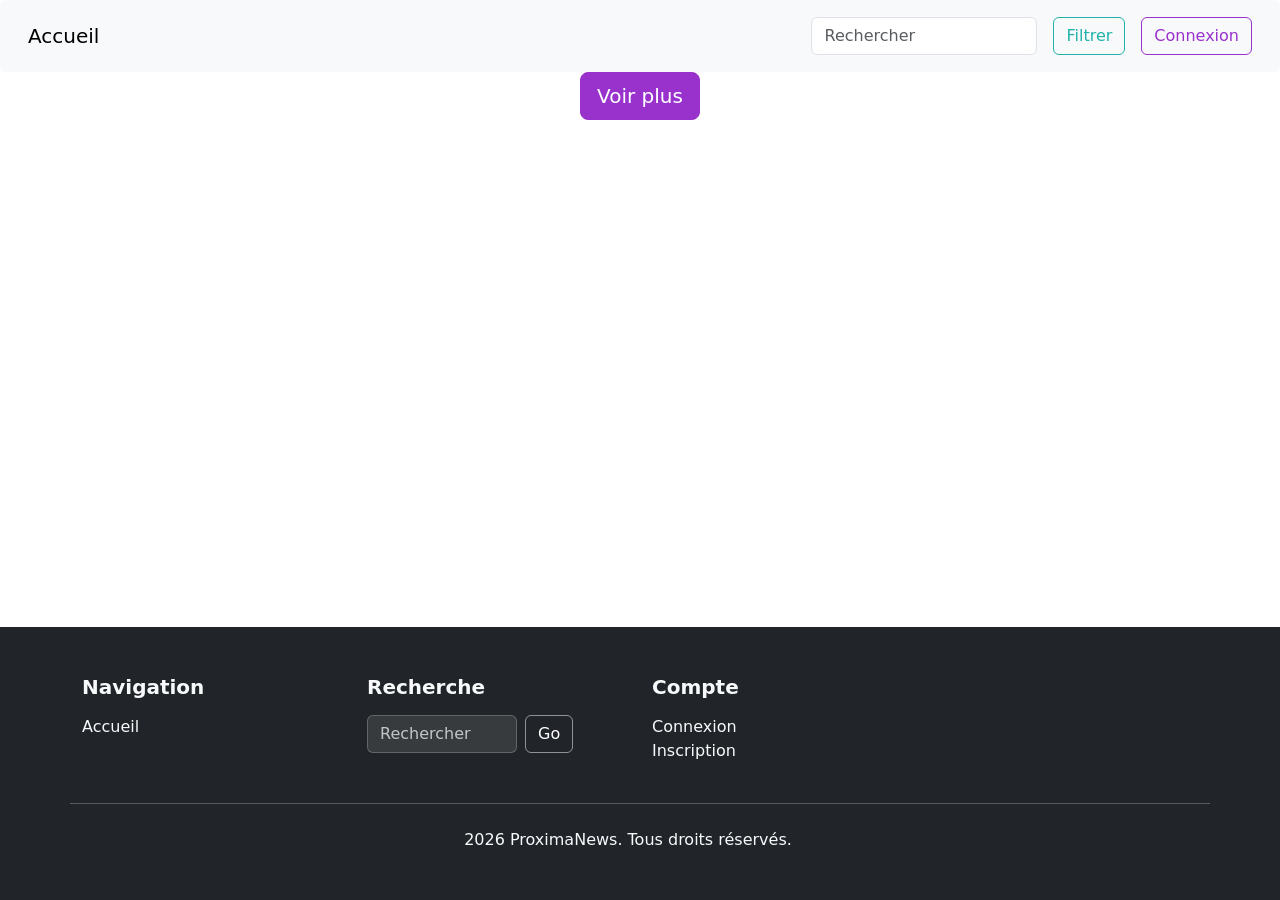
<file: index.html>
<!DOCTYPE html>
<html lang="fr">
<head>
    <meta charset="UTF-8">
    <meta name="viewport" content="width=device-width, initial-scale=1.0">
    <title>Proxima News</title>
    <link href="https://cdn.jsdelivr.net/npm/bootstrap@5.3.8/dist/css/bootstrap.min.css" rel="stylesheet" integrity="sha384-sRIl4kxILFvY47J16cr9ZwB07vP4J8+LH7qKQnuqkuIAvNWLzeN8tE5YBujZqJLB" crossorigin="anonymous">
    <link rel="stylesheet" href="https://cdn.jsdelivr.net/npm/bootstrap-icons@1.11.0/font/bootstrap-icons.css">
    <link rel="stylesheet" href="css/header.css">
    <link rel="stylesheet" href="css/footer.css">
    <link rel="stylesheet" href="css/index.css">
</head>
<body>
    <main>
    <div class="articles">
        <div class="row" id="articles_section">
        <!-- Les articles s'ajoutent ici -->
        </div>
        <div class="text-center mb-4">
            <button class="btn btn-primary btn-lg" id="voir_plus">Voir plus</button>
        </div>
    </div>
    </main>

    <!-- Importation -->
    <script src="https://cdn.jsdelivr.net/npm/bootstrap@5.3.8/dist/js/bootstrap.bundle.min.js" integrity="sha384-8y3rcPP7GbYasOSR8Ip/LGOY348YlIdm0lLDvFVlw2x/0jgT/aWprV2RO6ZR1OoX" crossorigin="anonymous"></script>
    <script type="module" src="JavaScript/header.js"></script>
    <script type="module" src="JavaScript/scaping_article.js"></script>
    <script type="module" src="JavaScript/redirect.js"></script>
    <script type="module" src="JavaScript/research.js"></script>
    <script src="JavaScript/auth.js"></script>
    <script src="JavaScript/footer.js"></script>

</body>
</html>
</file>
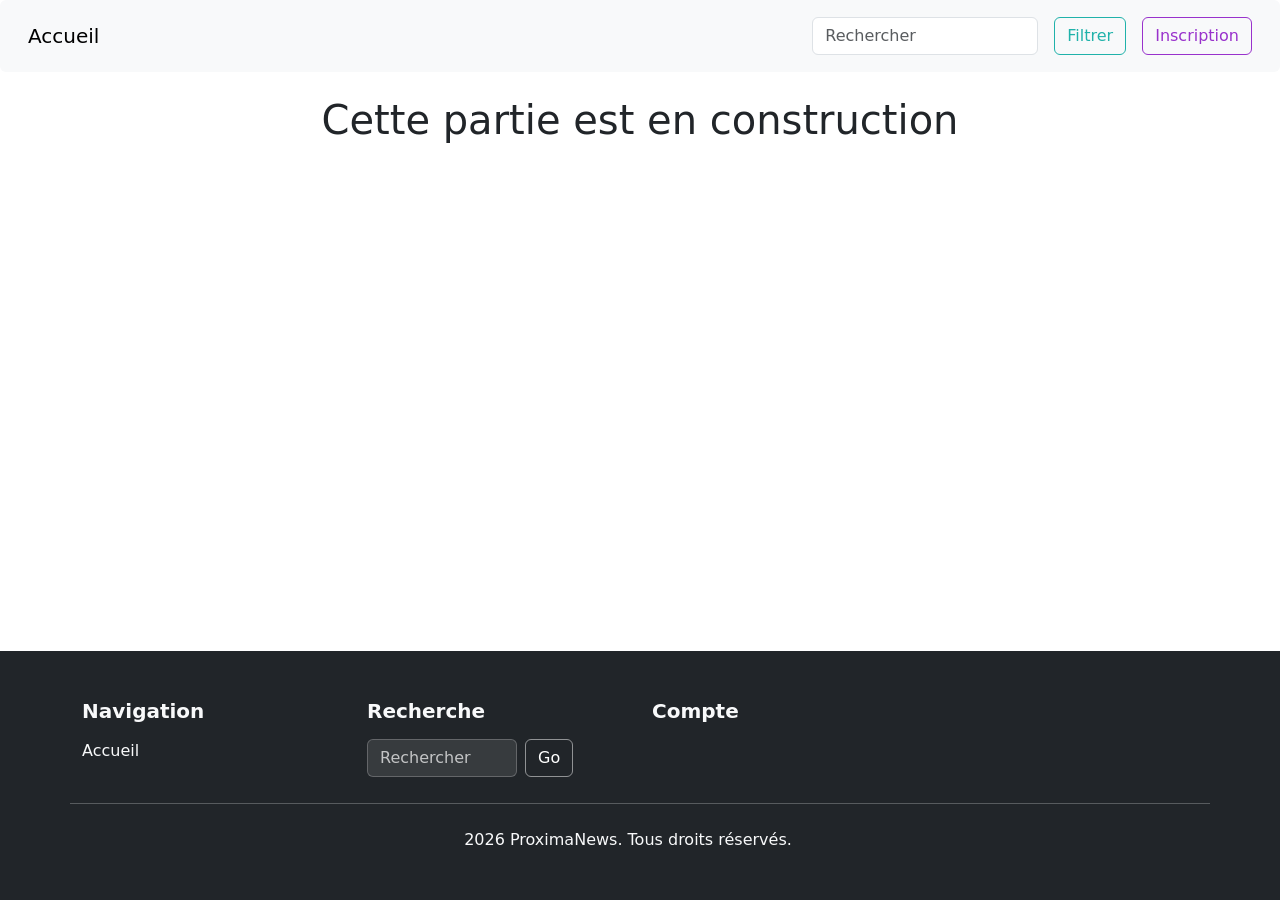
<file: components/construction.html>
<!DOCTYPE html>
<html lang="fr">
<head>
    <meta charset="UTF-8">
    <meta name="viewport" content="width=device-width, initial-scale=1.0">
    <title>Résultats de recherche - Proxima News</title>
    <link href="https://cdn.jsdelivr.net/npm/bootstrap@5.3.8/dist/css/bootstrap.min.css" rel="stylesheet" integrity="sha384-sRIl4kxILFvY47J16cr9ZwB07vP4J8+LH7qKQnuqkuIAvNWLzeN8tE5YBujZqJLB" crossorigin="anonymous">
    <link rel="stylesheet" href="https://cdn.jsdelivr.net/npm/bootstrap-icons@1.11.0/font/bootstrap-icons.css">
    <link rel="stylesheet" href="../css/header.css">
    <link rel="stylesheet" href="../css/footer.css">
    <link rel="stylesheet" href="../css/index.css">
</head>

<body>
    <br>
    <center>
        <h1>Cette partie est en construction</h1>
    </center>

    <!-- Importation -->
    <script src="https://cdn.jsdelivr.net/npm/bootstrap@5.3.8/dist/js/bootstrap.bundle.min.js" integrity="sha384-8y3rcPP7GbYasOSR8Ip/LGOY348YlIdm0lLDvFVlw2x/0jgT/aWprV2RO6ZR1OoX" crossorigin="anonymous"></script>
    <script type="module" src="../JavaScript/header.js"></script>
    <script type="module" src="../JavaScript/scaping_article.js"></script>
    <script type="module" src="../JavaScript/redirect.js"></script>
    <script type="module" src="../JavaScript/research.js"></script>
    <script src="../JavaScript/footer.js"></script>
</body>
</file>
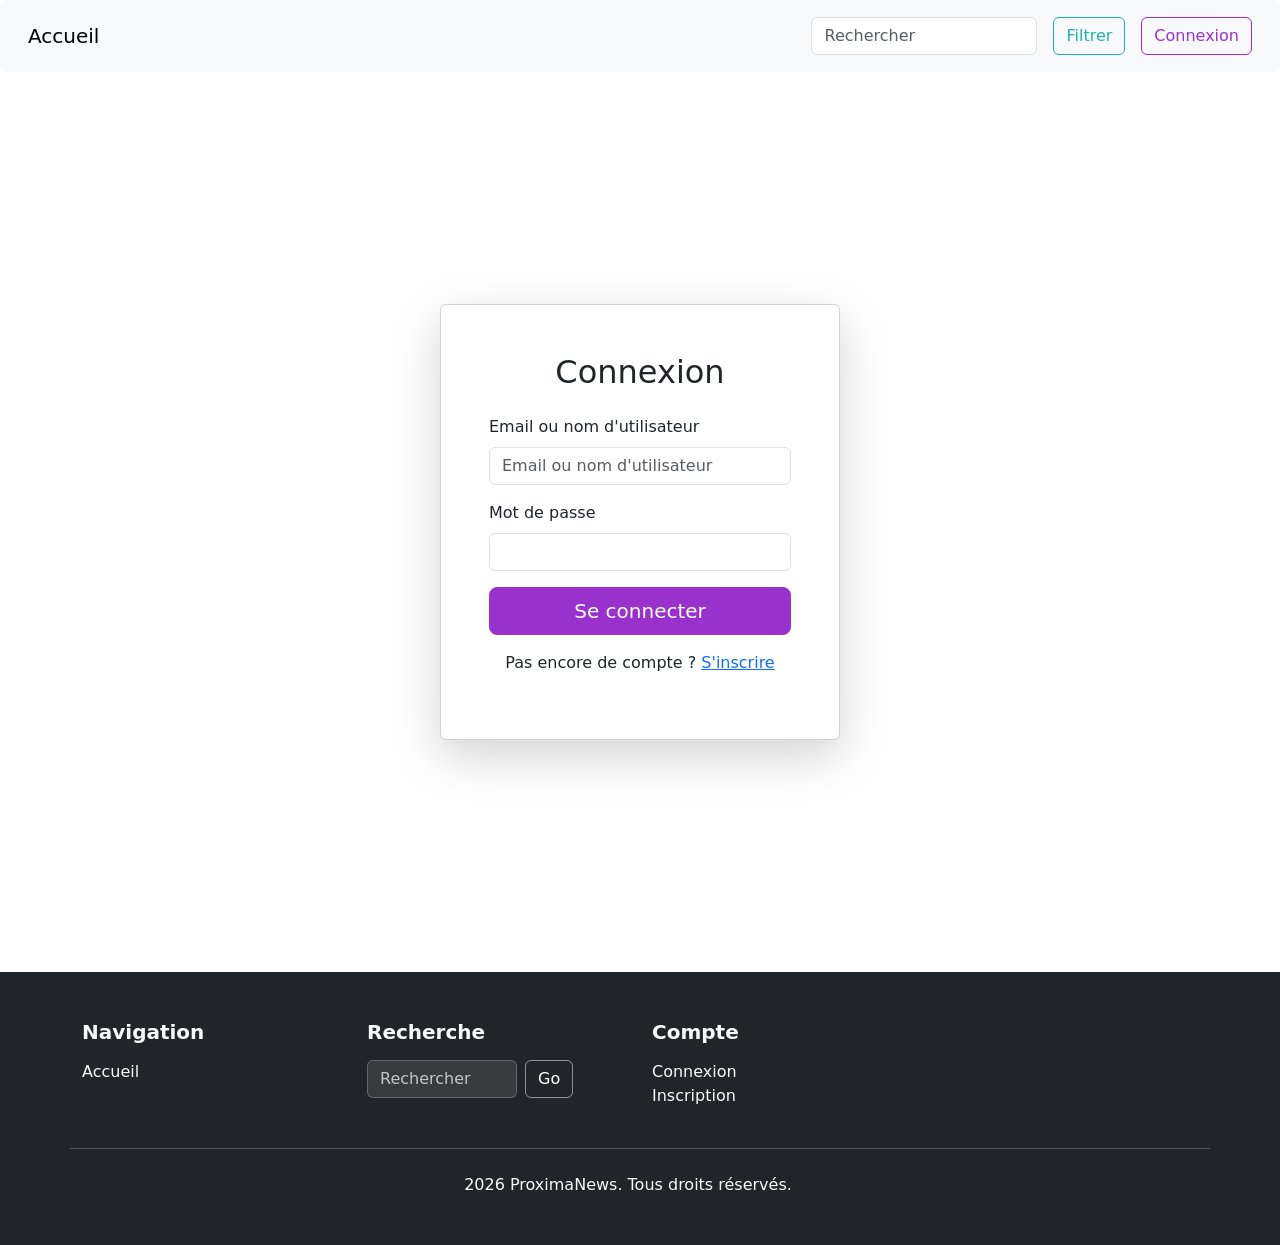
<file: components/favorites.html>
<!DOCTYPE html>
<html lang="fr">
<head>
    <meta charset="UTF-8">
    <meta name="viewport" content="width=device-width, initial-scale=1.0">
    <title>Mes favoris - Proxima News</title>
    <link href="https://cdn.jsdelivr.net/npm/bootstrap@5.3.8/dist/css/bootstrap.min.css" rel="stylesheet" integrity="sha384-sRIl4kxILFvY47J16cr9ZwB07vP4J8+LH7qKQnuqkuIAvNWLzeN8tE5YBujZqJLB" crossorigin="anonymous">
    <link rel="stylesheet" href="https://cdn.jsdelivr.net/npm/bootstrap-icons@1.11.0/font/bootstrap-icons.css">
    <link rel="stylesheet" href="../css/header.css">
    <link rel="stylesheet" href="../css/footer.css">
    <link rel="stylesheet" href="../css/index.css">
</head>
<body>
    <main>
        <div class="container mt-4">

            <!-- Titre + boutons -->
            <div class="d-flex justify-content-between align-items-center mb-4 flex-wrap gap-2">
                <h4 class="mb-0">⭐ Mes articles favoris</h4>
                <div class="d-flex gap-2 flex-wrap">
                    <button class="btn btn-outline-secondary btn-sm" id="btnToggleJSON">{ } Voir le JSON</button>
                    <button class="btn btn-outline-primary btn-sm" id="btnExportJSON">
                        <i class="bi bi-download"></i> Télécharger JSON
                    </button>
                    <button class="btn btn-outline-danger btn-sm" id="btnViderFavoris">
                        <i class="bi bi-trash"></i> Tout supprimer
                    </button>
                </div>
            </div>

            <!-- Viewer JSON (masqué par défaut) -->
            <div id="jsonPanel" style="display:none" class="mb-4">
                <div class="card border-secondary">
                    <div class="card-header bg-dark text-white d-flex justify-content-between">
                        <span><i class="bi bi-braces"></i> favoris.json — contenu actuel</span>
                        <small class="text-muted">Stocké dans localStorage</small>
                    </div>
                    <pre id="jsonViewer" class="card-body bg-dark text-success mb-0"
                         style="max-height:300px; overflow-y:auto; font-size:0.78rem"></pre>
                </div>
            </div>

            <!-- Message si aucun favori -->
            <div id="aucunFavori" class="text-center text-muted py-5" style="display:none">
                <i class="bi bi-star fs-1"></i>
                <p class="mt-3">Aucun article en favori.<br>Ajoutez des articles depuis la page d'accueil.</p>
                <a href="../index.html" class="btn btn-primary mt-2">Retour à l'accueil</a>
            </div>

            <!-- Grille des favoris -->
            <div class="row" id="favoris_section"></div>

        </div>
    </main>

    <script src="https://cdn.jsdelivr.net/npm/bootstrap@5.3.8/dist/js/bootstrap.bundle.min.js" integrity="sha384-FKyoEForCGlyvwx9Hj09JcYn3nv7wiPVlz7YYwJrWVcXK/BmnVDxM+D2scQbITxI" crossorigin="anonymous"></script>
    <script src="../JavaScript/auth.js"></script>
    <script type="module" src="../JavaScript/header.js"></script>
    <script src="../JavaScript/favorites.js"></script>
    <script src="../JavaScript/footer.js"></script>
</body>
</html>
</file>
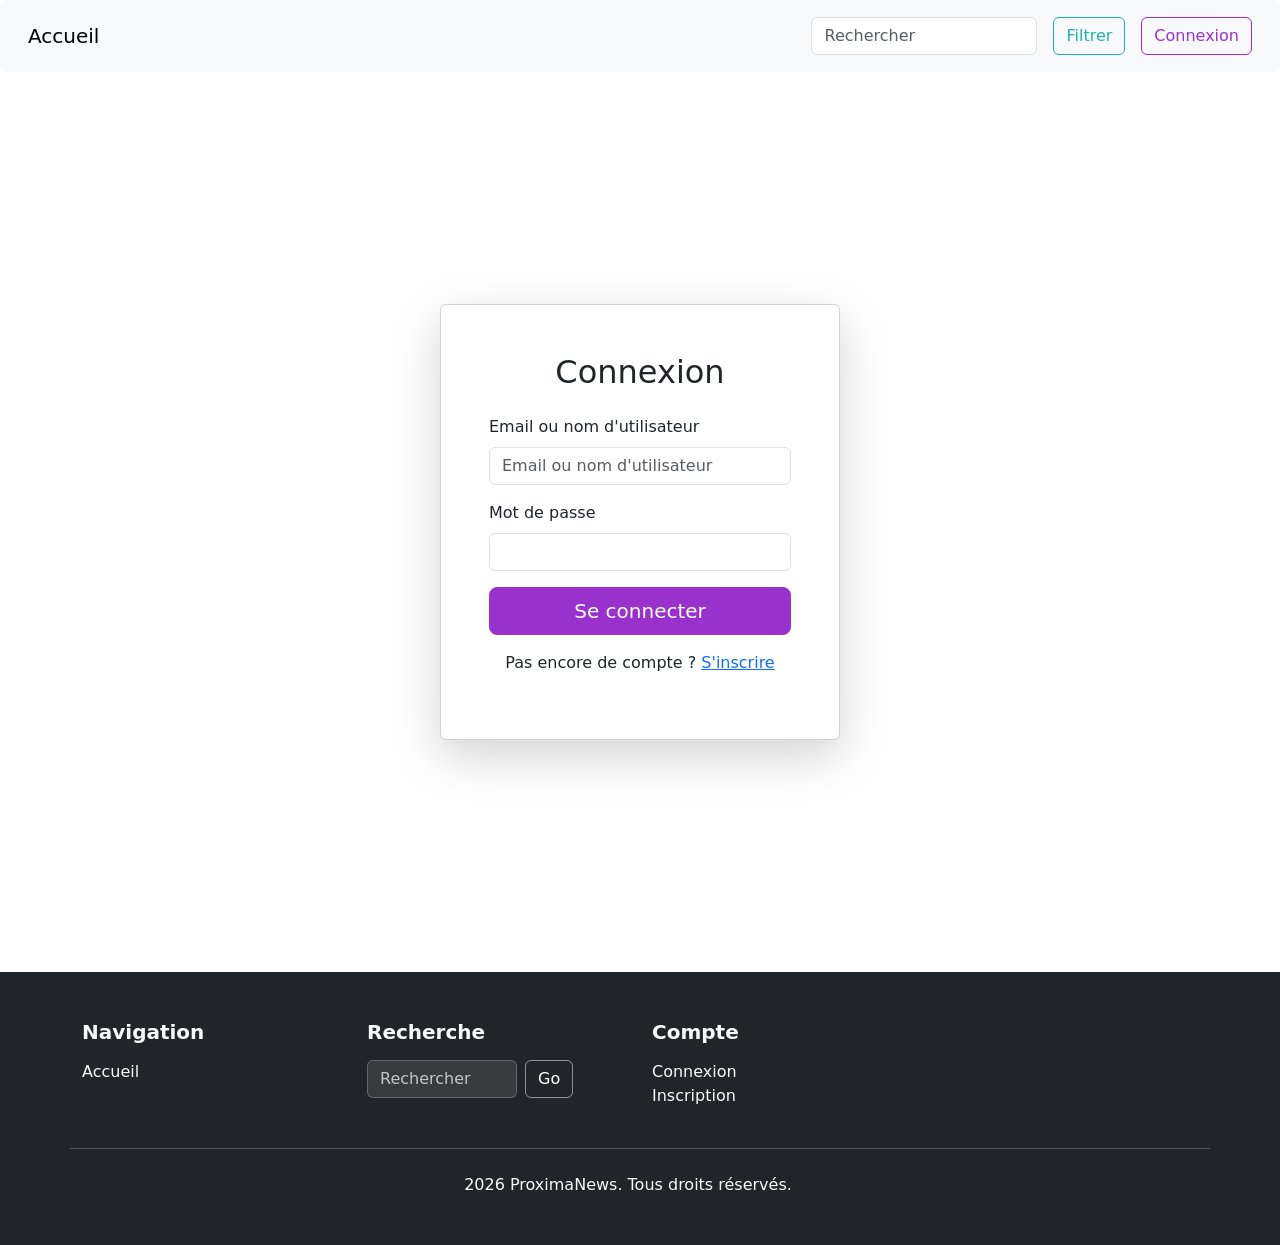
<file: components/login.html>
<!DOCTYPE html>
<html lang="fr">
<head>
    <meta charset="UTF-8">
    <meta name="viewport" content="width=device-width, initial-scale=1.0">
    <title>Résultats de recherche - Proxima News</title>
    <link href="https://cdn.jsdelivr.net/npm/bootstrap@5.3.8/dist/css/bootstrap.min.css" rel="stylesheet" integrity="sha384-sRIl4kxILFvY47J16cr9ZwB07vP4J8+LH7qKQnuqkuIAvNWLzeN8tE5YBujZqJLB" crossorigin="anonymous">
    <link rel="stylesheet" href="https://cdn.jsdelivr.net/npm/bootstrap-icons@1.11.0/font/bootstrap-icons.css">
    <link rel="stylesheet" href="../css/header.css">
    <link rel="stylesheet" href="../css/footer.css">
    <link rel="stylesheet" href="../css/index.css">
</head>
<body>
    <main>
        <div class="container d-flex justify-content-center align-items-center min-vh-100">
            <div class="card shadow-lg p-5" style="width: 100%; max-width: 400px;">
                <h2 class="card-title text-center mb-4">Connexion</h2>
                <form novalidate class="needs-validation">
                    <!-- Adresse mail -->
                    <div class="mb-3">
                        <label for="email" class="form-label">Email ou nom d'utilisateur</label>
                        <input type="text" class="form-control" id="email" name="email" placeholder="Email ou nom d'utilisateur">
                        <div class="invalid-feedback">
                            Veuillez entrer une adresse email valide.
                        </div>
                    </div>

                    <!-- Mot de passe -->
                    <div class="mb-3">
                        <label for="password" class="form-label">Mot de passe</label>
                        <input type="password" class="form-control" id="password" name="password" required>
                        <div class="invalid-feedback" id="passwordError">
                            Le mot de passe est requis.
                        </div>
                    </div>

                    <!-- Bouton de connexion -->
                    <div class="d-grid">
                        <button type="submit" class="btn btn-primary btn-lg">Se connecter</button>
                    </div>

                    <!-- Lien inscription -->
                    <div class="text-center mt-3">
                        <p>Pas encore de compte ? <a href="../components/register.html" id="inscriptionBouton">S'inscrire</a></p>
                    </div>
                </form>
            </div>
        </div>
    </main>

    <!-- Importation -->
    <script src="https://cdn.jsdelivr.net/npm/bootstrap@5.3.8/dist/js/bootstrap.bundle.min.js" integrity="sha384-FKyoEForCGlyvwx9Hj09JcYn3nv7wiPVlz7YYwJrWVcXK/BmnVDxM+D2scQbITxI" crossorigin="anonymous"></script>
    <script type="module" src="../JavaScript/header.js"></script>
    <script type="module" src="../JavaScript/scaping_article.js"></script>
    <script type="module" src="../JavaScript/redirect.js"></script>
    <script type="module" src="../JavaScript/research.js"></script>
    <script src="../JavaScript/auth.js"></script>
    <script src="../JavaScript/login.js"></script>
    <script src="../JavaScript/footer.js"></script>

</body>
</html>
</file>
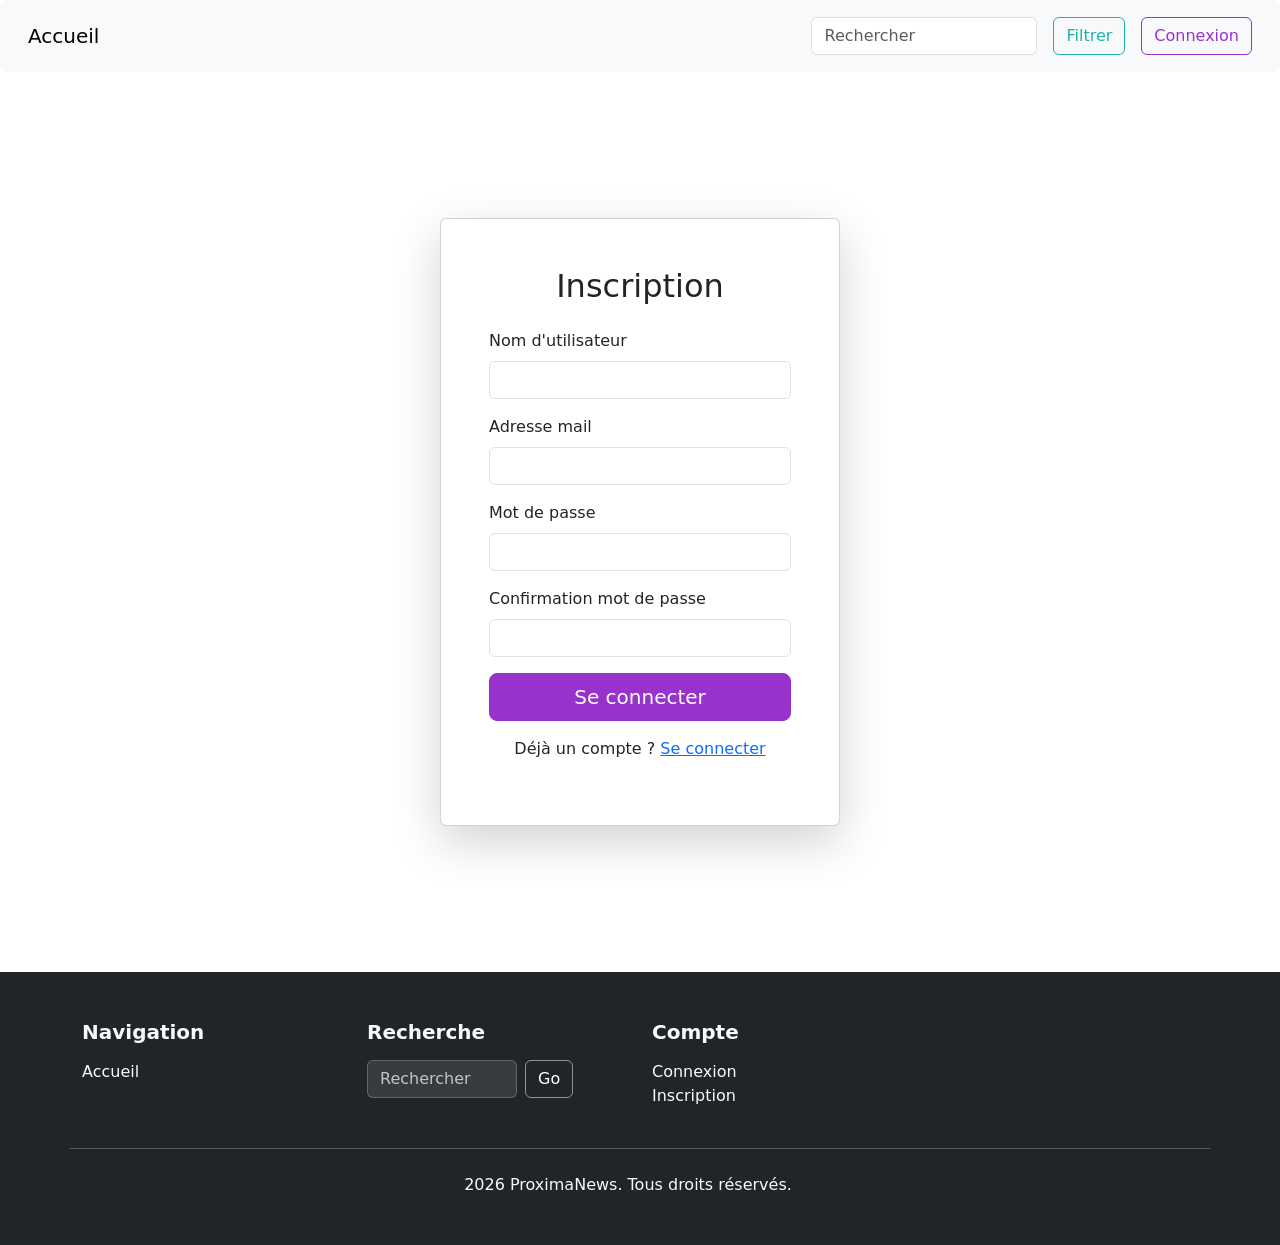
<file: components/register.html>
<!DOCTYPE html>
<html lang="fr">
<head>
    <meta charset="UTF-8">
    <meta name="viewport" content="width=device-width, initial-scale=1.0">
    <title>Résultats de recherche - Proxima News</title>
    <link href="https://cdn.jsdelivr.net/npm/bootstrap@5.3.8/dist/css/bootstrap.min.css" rel="stylesheet" integrity="sha384-sRIl4kxILFvY47J16cr9ZwB07vP4J8+LH7qKQnuqkuIAvNWLzeN8tE5YBujZqJLB" crossorigin="anonymous">
    <link rel="stylesheet" href="https://cdn.jsdelivr.net/npm/bootstrap-icons@1.11.0/font/bootstrap-icons.css">
    <link rel="stylesheet" href="../css/header.css">
    <link rel="stylesheet" href="../css/footer.css">
    <link rel="stylesheet" href="../css/index.css">
</head>
<body>
    <main>
        <div class="container d-flex justify-content-center align-items-center min-vh-100">
            <div class="card shadow-lg p-5" style="width: 100%; max-width: 400px;">
                <h2 class="card-title text-center mb-4">Inscription</h2>
                <form novalidate class="needs-validation">
                    <!-- Nom d'utilisateur -->
                    <div class="mb-3">
                        <label for="username" class="form-label">Nom d'utilisateur</label>
                        <input type="text" class="form-control" id="username" name="username" required>
                        <div class="invalid-feedback">
                            Le nom d'utilisateur est requis.
                        </div>
                    </div>

                    <!-- Adresse mail -->
                    <div class="mb-3">
                        <label for="email" class="form-label">Adresse mail</label>
                        <input type="email" class="form-control" id="email" name="email" required>
                        <div class="invalid-feedback">
                            Veuillez entrer une adresse email valide.
                        </div>
                    </div>

                    <!-- Mot de passe -->
                    <div class="mb-3">
                        <label for="password" class="form-label">Mot de passe</label>
                        <input type="password" class="form-control" id="password" name="password" required>
                        <div class="invalid-feedback" id="passwordError">
                            Le mot de passe est requis.
                        </div>
                    </div>

                    <!-- Confirmation mot de passe -->
                    <div class="mb-3">
                        <label for="confirmPassword" class="form-label">Confirmation mot de passe</label>
                        <input type="password" class="form-control" id="confirmPassword" name="confirmPassword" required>
                        <div class="invalid-feedback" id="passwordErrorConfirm">
                            Veuillez confirmer votre mot de passe.
                        </div>
                    </div>

                    <!-- Bouton de connexion -->
                    <div class="d-grid">
                        <button type="submit" class="btn btn-primary btn-lg">Se connecter</button>
                    </div>

                    <!-- Lien inscription -->
                    <div class="text-center mt-3">
                        <p>Déjà un compte ? <a href="../components/login.html">Se connecter</a></p>
                    </div>
                </form>
            </div>
        </div>
    </main>

    <!-- Importation -->
    <script src="https://cdn.jsdelivr.net/npm/bootstrap@5.3.8/dist/js/bootstrap.bundle.min.js" integrity="sha384-FKyoEForCGlyvwx9Hj09JcYn3nv7wiPVlz7YYwJrWVcXK/BmnVDxM+D2scQbITxI" crossorigin="anonymous"></script>
    <script type="module" src="../JavaScript/header.js"></script>
    <script type="module" src="../JavaScript/scaping_article.js"></script>
    <script type="module" src="../JavaScript/redirect.js"></script>
    <script type="module" src="../JavaScript/research.js"></script>
    <script src="../JavaScript/auth.js"></script>
    <script src="../JavaScript/register.js"></script>
    <script src="../JavaScript/footer.js"></script>

</body>
</html>
</file>
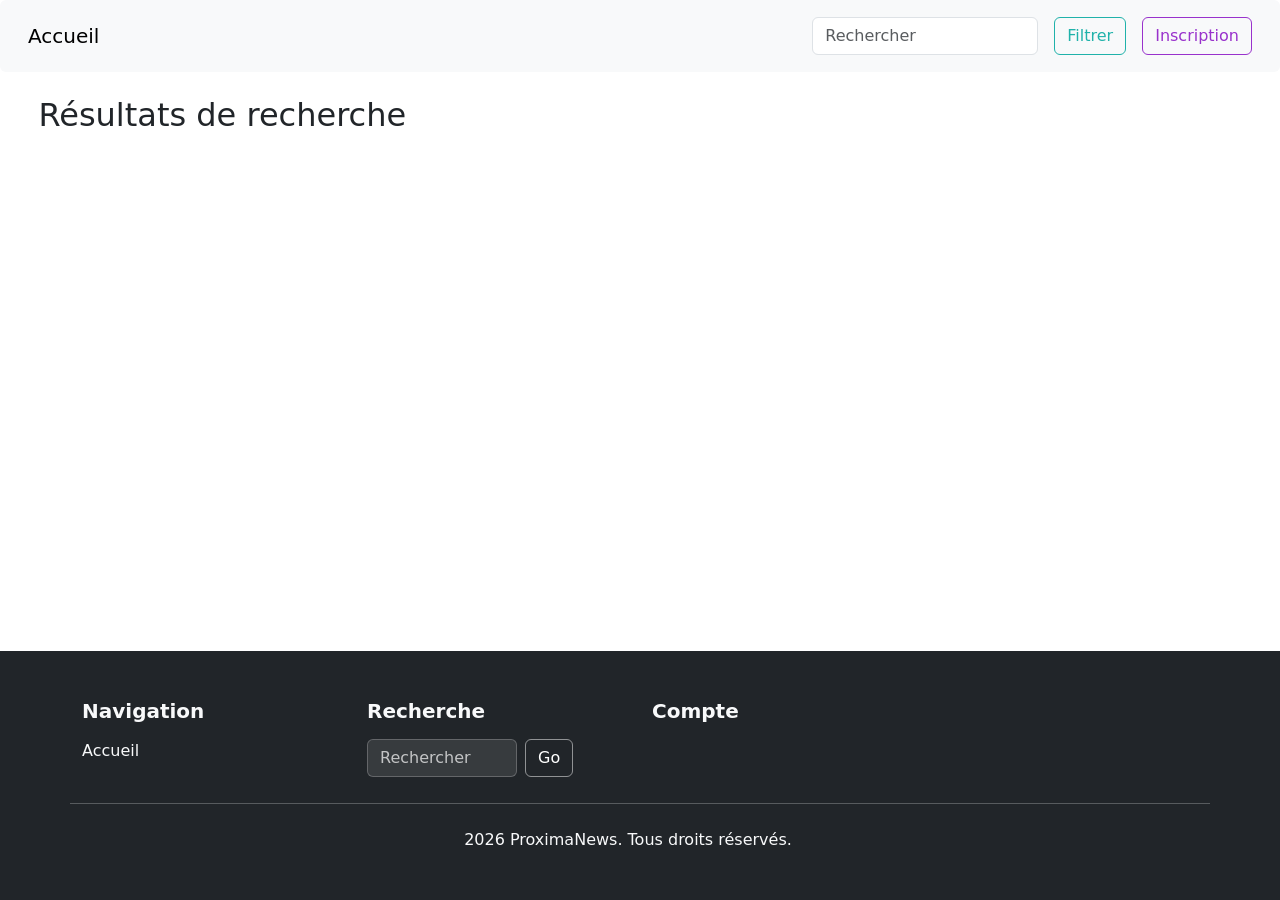
<file: components/research.html>
<!DOCTYPE html>
<html lang="fr">
<head>
    <meta charset="UTF-8">
    <meta name="viewport" content="width=device-width, initial-scale=1.0">
    <title>Résultats de recherche - Proxima News</title>
    <link href="https://cdn.jsdelivr.net/npm/bootstrap@5.3.8/dist/css/bootstrap.min.css" rel="stylesheet" integrity="sha384-sRIl4kxILFvY47J16cr9ZwB07vP4J8+LH7qKQnuqkuIAvNWLzeN8tE5YBujZqJLB" crossorigin="anonymous">
    <link rel="stylesheet" href="https://cdn.jsdelivr.net/npm/bootstrap-icons@1.11.0/font/bootstrap-icons.css">
    <link rel="stylesheet" href="../css/header.css">
    <link rel="stylesheet" href="../css/footer.css">
    <link rel="stylesheet" href="../css/index.css">
</head>
<body>
    <main>
    <div class="articles">
        <h2 class="mt-4 mb-4">Résultats de recherche</h2>
        <div class="row" id="articles_recherche_section">
        <!-- Les articles de recherche s'ajoutent ici -->
        </div>
    </div>
    </main>

    <!-- Importation -->
    <script src="https://cdn.jsdelivr.net/npm/bootstrap@5.3.8/dist/js/bootstrap.bundle.min.js" integrity="sha384-8y3rcPP7GbYasOSR8Ip/LGOY348YlIdm0lLDvFVlw2x/0jgT/aWprV2RO6ZR1OoX" crossorigin="anonymous"></script>
    <script type="module" src="../JavaScript/header.js"></script>
    <script type="module" src="../JavaScript/scaping_article.js"></script>
    <script type="module" src="../JavaScript/redirect.js"></script>
    <script type="module" src="../JavaScript/research.js"></script>
    <script src="../JavaScript/footer.js"></script>

</body>
</html>
</file>
<file: css/header.css>
.burger-dropdown {
    position: relative;
    display: inline-block;
}

.burger-menu {
    position: absolute;
    top: 100%;
    right: 0;
    background: white;
    border: 1px solid #dee2e6;
    border-radius: 6px;
    min-width: 180px;
    box-shadow: 0 4px 12px rgba(0, 0, 0, 0.15);
    z-index: 1000;
    display: none;
    margin-top: 8px;
    overflow: hidden;
}

.burger-menu.show {
    display: block;
}

.burger-menu ul {
    margin: 0;
    padding: 0;
    list-style: none;
}

.burger-menu button {
    padding: 10px 16px;
    text-decoration: none;
    color: #333;
    transition: all 0.2s ease;
    border: none;
    border-bottom: 1px solid #f0f0f0;
    font-size: 0.95rem;
}

.burger-menu button:last-child {
    border-bottom: none;
}

.burger-menu button:hover {
    background-color: #e7f1ff;
    color: #20B2AA;
    font-weight: 500;
    border-color: #20B2AA;
}

.burger-menu button:active {
    background-color: #e7f1ff;
    color: #20B2AA;
}

#Accueil {
    transition: all 0.3s ease;
}

#Accueil:hover {
    transform: scale(1.2);
}

/* Custom Filtrer button styling */
.btn-filtrer {
    color: #20B2AA;
    border-color: #20B2AA;
    transition: all 0.3s ease;
}

.btn-filtrer:hover {
    background-color: #20B2AA;
    border-color: #20B2AA;
    color: white;
    transform: scale(1.05);
}
</file>
<file: css/footer.css>
.footer {
    margin-top: auto;
}

.footer a:hover {
    text-decoration: underline;
}

.footer h5 {
    margin-bottom: 1rem;
    font-weight: bold;
}

.footer .form-control {
    background-color: rgba(255, 255, 255, 0.1);
    border: 1px solid rgba(255, 255, 255, 0.3);
    color: white;
}

.footer .form-control::placeholder {
    color: rgba(255, 255, 255, 0.7);
}

.footer .form-control:focus {
    background-color: rgba(255, 255, 255, 0.2);
    border-color: rgba(255, 255, 255, 0.5);
    color: white;
}

.footer .btn-outline-light {
    border-color: rgba(255, 255, 255, 0.5);
    color: white;
}

.footer .btn-outline-light:hover {
    background-color: rgba(255, 255, 255, 0.1);
    border-color: white;
}
</file>
<file: css/index.css>
body {
    min-height: 100vh;
    display: flex;
    flex-direction: column;
}

main {
    flex: 1;
    padding-right: 3%;
    padding-left: 3%
}

.article-img-top {
    width: 100%;
    height: 200px;
    object-fit: cover;
}

.star-btn {
    transition: all 0.3s ease;
}

.star-btn:hover {
    transform: scale(1.2);
}

.btn-primary {
    transition: all 0.3s ease;
    background-color: #9932CC;
    border-color: #9932CC;
}

.btn-primary:hover {
    background-color: #9932CC;
    border-color: #9932CC;
    transform: scale(1.05);
}

.btn-outline-primary {
    color: #9932CC;
    border-color: #9932CC;
    transition: all 0.3s ease;
}

.btn-outline-primary:hover {
    background-color: #9932CC;
    border-color: #9932CC;
    color: white;
}
</file>
